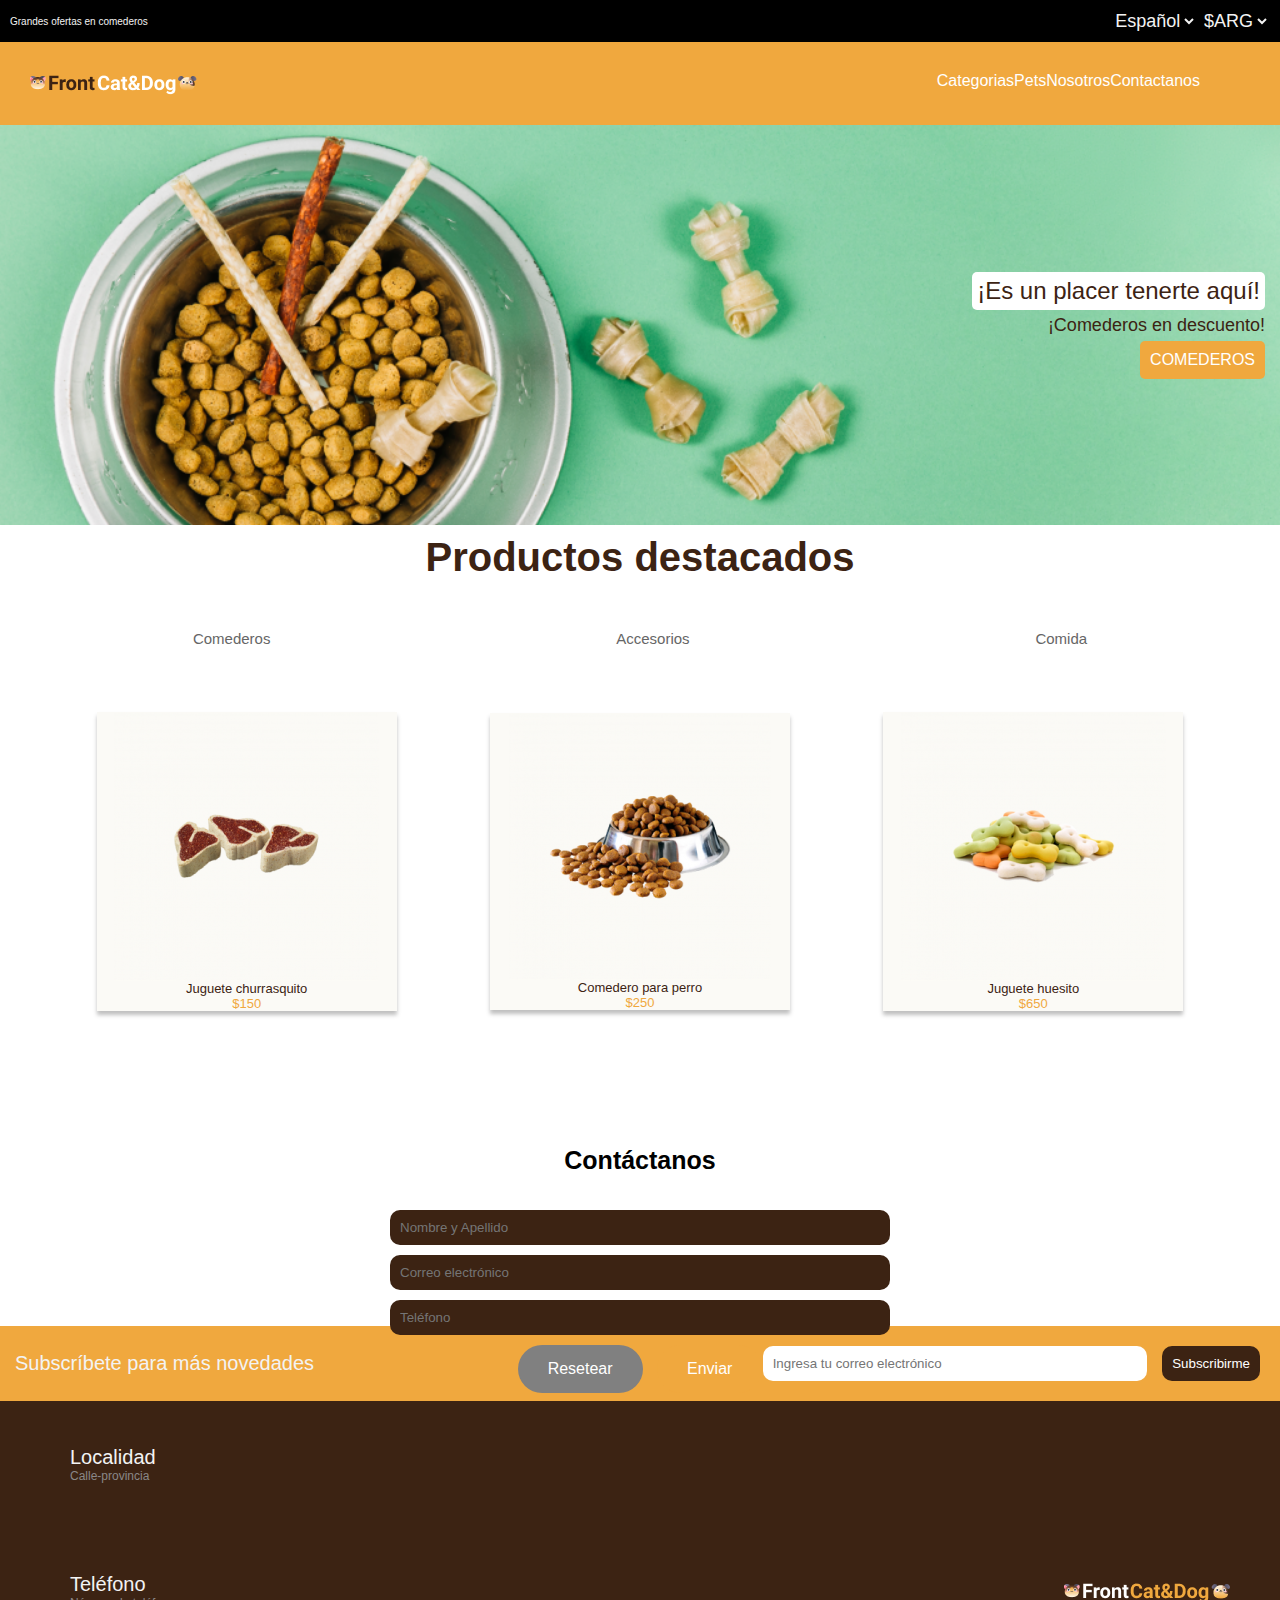
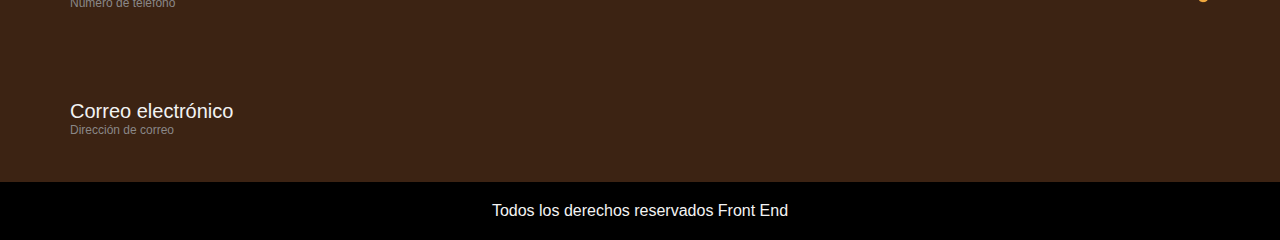
<file: Petshop_ultima_version/index.html>
<!DOCTYPE html>
<html lang="en">

<head>
    <meta charset="UTF-8">
    <meta http-equiv="X-UA-Compatible" content="IE=edge">
    <meta name="viewport" content="width=device-width, initial-scale=1.0">
    <title>Petshop</title>
    <link rel="stylesheet" href="https://cdnjs.cloudflare.com/ajax/libs/font-awesome/6.0.0-beta2/css/all.min.css"
        integrity="sha512-YWzhKL2whUzgiheMoBFwW8CKV4qpHQAEuvilg9FAn5VJUDwKZZxkJNuGM4XkWuk94WCrrwslk8yWNGmY1EduTA=="
        crossorigin="anonymous" referrerpolicy="no-referrer" />
    <link rel="stylesheet" href="css/style.css">
</head>

<body>
    <!-- inicio  -->
    <header>
        <div id="inicioC">
            <span>Grandes ofertas en comederos</span>
            <div class="inicioC__idioma">
                <select>
                    <option>Español</option>
                    <option>English</option>
                </select>
                <select>
                    <option>$ARG</option>
                    <option>$USD</option>
                </select>
            </div>
        </div>

        <nav>
            <img src="img/Logo.png">

            <div id="inicioC__nav">
                <i class="fas fa-paw"></i><a href="#"> Categorias</a>

                <i class="fas fa-paw"></i><a href="#"> Pets</a>

                <i class="fas fa-paw"></i><a href="#"> Nosotros</a>

                <i class="fas fa-paw"></i><a href="#"> Contactanos</a>

            </div>
            <i class="fas fa-bars triple"></i>
        </nav>


    </header>

    <!-- cuerpo  -->

    <div id="img_principal">
        <span id="tit_imgp">¡Es un placer tenerte aquí!</span>
        <span id="text_imgp">¡Comederos en descuento!</span>
        <button>COMEDEROS</button>
    </div>

    <div id="productos_destacados">
        <span><i class="fas fa-paw"></i></span>
        <h1>Productos destacados</h1>
        <div>
            <a href="">Comederos</a>
            <a href="">Accesorios</a>
            <a href="">Comida</a>
        </div>
    </div>
    <section class="tarjetas">
        <div class="card">
            <img src="img/churrasquito.png" alt="Juguete para perro">
            <p class="producto_card">Juguete churrasquito</p>
            <p class="precio_card">$150</p>
        </div>

        <div class="card">
            <img src="img/comedero.png" alt="Comedero de perro">
            <p class="producto_card">Comedero para perro</p>
            <p class="precio_card">$250</p>
        </div>

        <div class="card">
            <img src="img/Huesito.png" alt="Jueguete hueso">
            <p class="producto_card">Juguete huesito</p>
            <p class="precio_card">$650</p>
        </div>
    </section>

    <section id="contacto">
        <h2 id="tit_contacto">Contáctanos</h2>
        <form action="" method="post">
            <ul>
                <li type=none>
                    <input type="text" class="form_contacto" name="user_name" placeholder="Nombre y Apellido">
                </li>
                <li type=none>
                    <input type="email" class="form_contacto" name="user_mail" placeholder="Correo electrónico">
                </li>
                <li type=none>
                    <input type="text" class="form_contacto" name="user_tel" placeholder="Teléfono" >
                </li>
            </ul>
        </form>
        <div id="botones">
            <span>
                <input class="button_reset_contacto" type="reset" value="Resetear">
            </span>

            <span>
                <input class="button_submit_contacto" type="submit" value="Enviar">
            </span>
        </div>
    </section>

    <section id="suscripcion">
        <div>
            <i class="far fa-envelope"></i>
            <span>Subscríbete para más novedades</span>
        </div>
        <form method="post"  action="" id="form_suscripcion">
            <input  class= "placeholder_suscripcion" type="email" placeholder="Ingresa tu correo electrónico" name="Correo electrónico">
            <input  class="boton_suscripcion"type="submit" value="Subscribirme">
        </form>
    </section>

    <footer>
        <div id="footer2">
            <section class="informacion">
                <div class="item_informacion">
                    <i class="fas fa-map-marker-alt fa-3x icon-cog img_item_informacion"></i>
                    <div class="det_item_informacion">
                        <p class="tit_informacion">Localidad </p>
                        <p class="desc_informacion"> Calle-provincia</p>
                    </div>
                </div>
                <div class="item_informacion">
                    <i class="fas fa-phone-alt fa-3x icon-cog img_item_informacion"></i>
                    <div class="det_item_informacion">
                        <p class="tit_informacion">Teléfono </p>
                        <p class="desc_informacion"> Número de teléfono</p>
                    </div>
                </div>
                <div class="item_informacion">
                    <i class="fas fa-at fa-3x icon-cog img_item_informacion"></i>
                    <div class="det_item_informacion">
                        <p class="tit_informacion">Correo electrónico </p>
                        <p class="desc_informacion"> Dirección de correo</p>
                    </div>
                </div>
            </section>
            <div id="logo_fin"><img src="img/logofin.png"></div>
        </div>
        <div class="copyright">Todos los derechos reservados Front End</div>
    </footer>

</body>

</html>
</file>
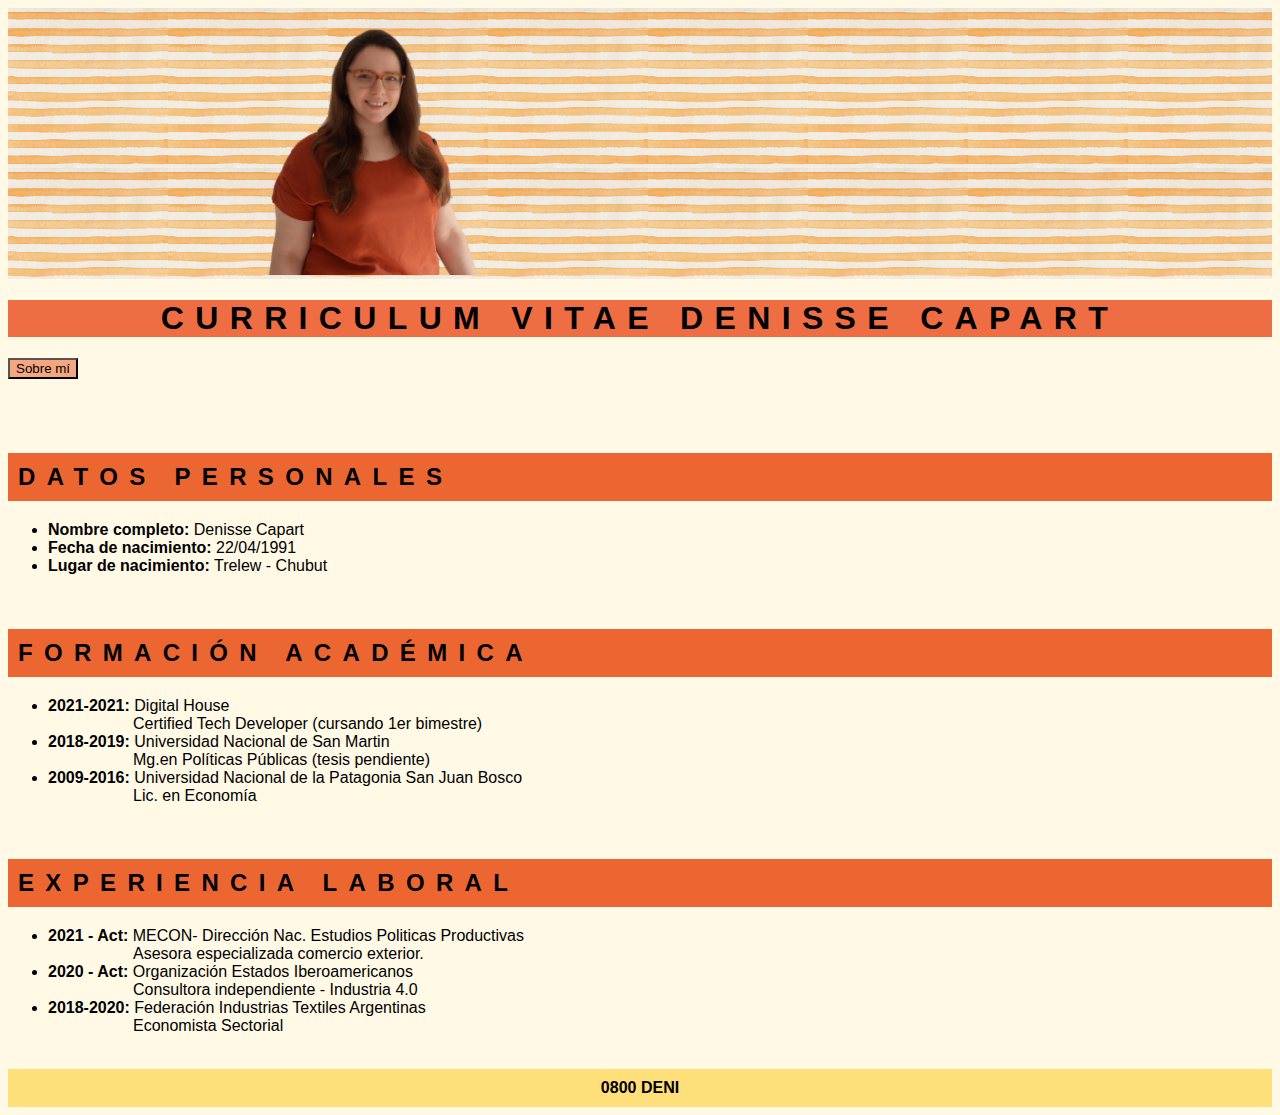
<file: CV/root/index.html>
<!DOCTYPE html>
<html lang="en">
<head>
    <meta charset="UTF-8">
    <meta http-equiv="X-UA-Compatible" content="IE=edge">
    <meta name="viewport" content="width=device-width, initial-scale=1.0">
    <title>CV Capart</title>
    <link href="css/style.css" rel="stylesheet">
    <link rel="stylesheet" href="https://cdnjs.cloudflare.com/ajax/libs/font-awesome/6.0.0-beta2/css/all.min.css" integrity="sha512-YWzhKL2whUzgiheMoBFwW8CKV4qpHQAEuvilg9FAn5VJUDwKZZxkJNuGM4XkWuk94WCrrwslk8yWNGmY1EduTA==" crossorigin="anonymous" referrerpolicy="no-referrer" />
</head>

<body>  
<header>
    <div id="imgf"><img id="foto" src="img/deni3.png" alt="foto mía"></div>
    
</header>

<h1> CURRICULUM VITAE DENISSE CAPART </h1> 
<nav> <a href="sobremi.html"><input class="boton" type="button" value="Sobre mí"></a> </nav>
<br>
<br>  
<br> 
<h2>DATOS PERSONALES</h2>
<ul>
    <li> <span class="bold">Nombre completo:</span> Denisse Capart</li>
    <li> <span class="bold">Fecha de nacimiento:</span> 22/04/1991</li>
    <li> <span class="bold">Lugar de nacimiento:</span> Trelew - Chubut</li>
</ul>

<br>
<h2>FORMACIÓN ACADÉMICA</h2>
<ul>
    <li> <span class="bold">2021-2021:</span> <span>   Digital House </span><br><span class="tab"> Certified Tech Developer (cursando 1er bimestre)</span></li>
    <li> <span class="bold">2018-2019:</span> <span> Universidad Nacional de San Martin </span><br><span class="tab">Mg.en Políticas Públicas (tesis pendiente)</span></li>
    <li> <span class="bold">2009-2016:</span> <span> Universidad Nacional de la Patagonia San Juan Bosco </span><br> <span class="tab">Lic. en Economía</span></li>
</ul>
<br>

<h2>EXPERIENCIA LABORAL</h2>
<ul>
    <li> <span class="bold">2021 - Act:</span> <span> MECON- Dirección Nac. Estudios Politicas Productivas </span><br><span class="tab"> Asesora especializada comercio exterior.</span></li>
    <li> <span class="bold">2020 - Act:</span> <span> Organización Estados Iberoamericanos </span><br><span class="tab">Consultora independiente - Industria 4.0</span></li>
    <li> <span class="bold">2018-2020:</span> <span> Federación Industrias Textiles Argentinas </span><br><span class="tab">Economista Sectorial </span></li>
</ul>

<br>
<footer class="bold flexbox"> 
    <div>0800 DENI
    <a href=https://www.linkedin.com/in/denisse-capart><i class="fa-brands fa-linkedin icon fa-2x icon-cog" ></i></a>
    <a href=https://www.instagram.com/dcapart><i class="fa-brands fa-instagram icon fa-2x icon-cog"></i></a>
    <a href=https://github.com/Deni-sys><i class="fab fa-github-square icon fa-2x icon-cog "></i></a>
    </div> 
</footer>    


</body>
</html>
</file>
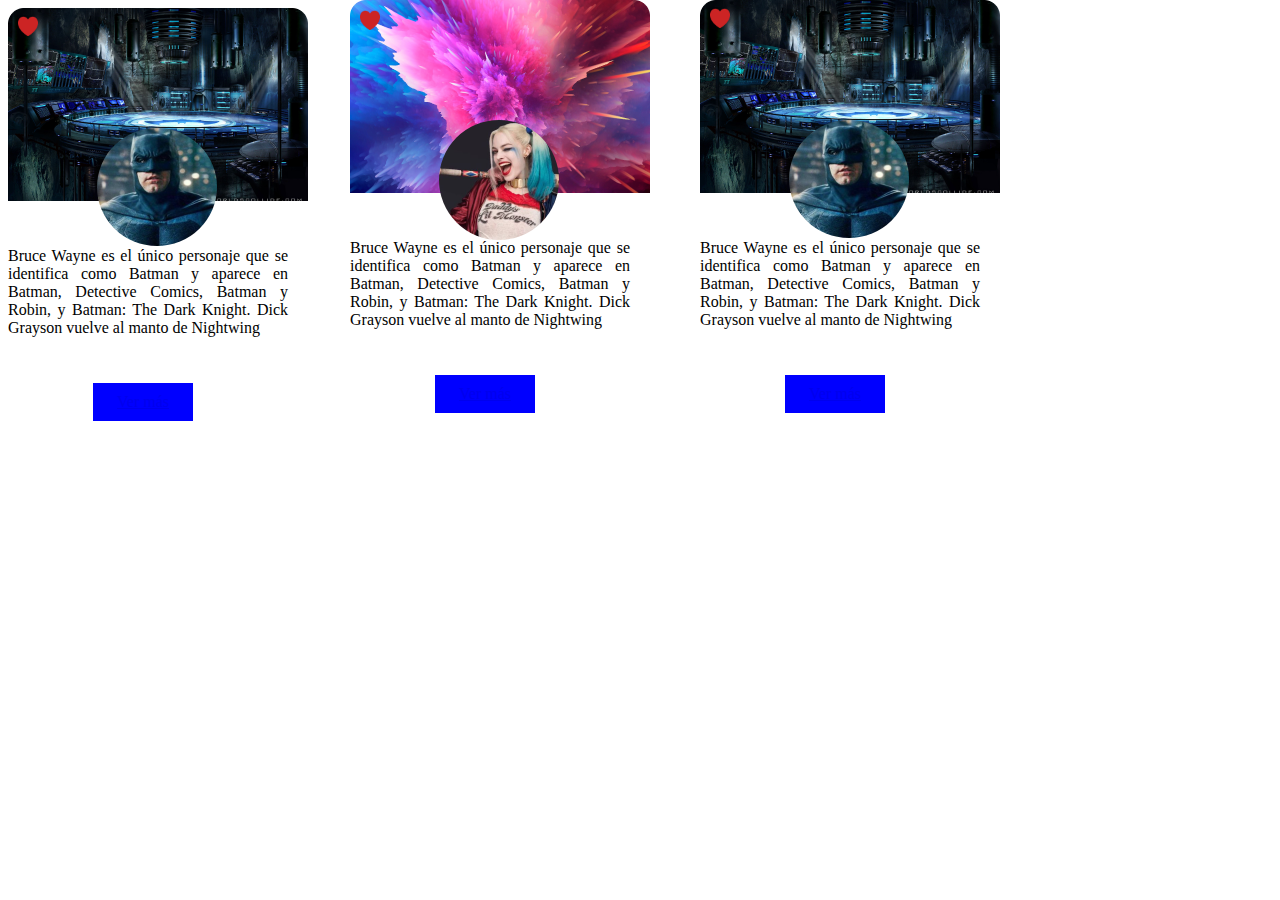
<file: Heroes/root/index.html>
<!DOCTYPE html>
<html lang="en">
<head>
    <meta charset="UTF-8">
    <meta http-equiv="X-UA-Compatible" content="IE=edge">
    <meta name="viewport" content="width=device-width, initial-scale=1.0">
    <title>Heroes</title>
    <link href="css/style.css" rel="stylesheet">
</head>
<body>
    <header>

    </header>

    <section>
        <header class="t13">
            <img class="cora" src="img/cora2.png">
            <img class="foto" src="img/bat.png">
        </header>
        <p class="tex">Bruce Wayne es el único personaje que se identifica como Batman y aparece en Batman, Detective Comics, Batman y Robin, y Batman: The Dark Knight. Dick Grayson vuelve al manto de Nightwing        </p>
        <footer class="fot"> <a href=#> Ver más</a></footer>
    </section>

    <section id="tar2">
        <header class="t2">
            <img class="cora" src="img/cora2.png">
            <img class="foto" src="img/hq.png">
        </header>
        <p class="tex">Bruce Wayne es el único personaje que se identifica como Batman y aparece en Batman, Detective Comics, Batman y Robin, y Batman: The Dark Knight. Dick Grayson vuelve al manto de Nightwing        </p>
        <footer class="fot"> <a href=#> Ver más</a></footer>
    </section>

    <section id="tar3">
        <header class="t13">
            <img class="cora" src="img/cora2.png">
            <img class="foto" src="img/bat.png">
        </header>
        <p class="tex">Bruce Wayne es el único personaje que se identifica como Batman y aparece en Batman, Detective Comics, Batman y Robin, y Batman: The Dark Knight. Dick Grayson vuelve al manto de Nightwing        </p>
        <footer class="fot"> <a href=#> Ver más</a></footer>
    </section>

    <footer></footer>
</body>
</html>
</file>
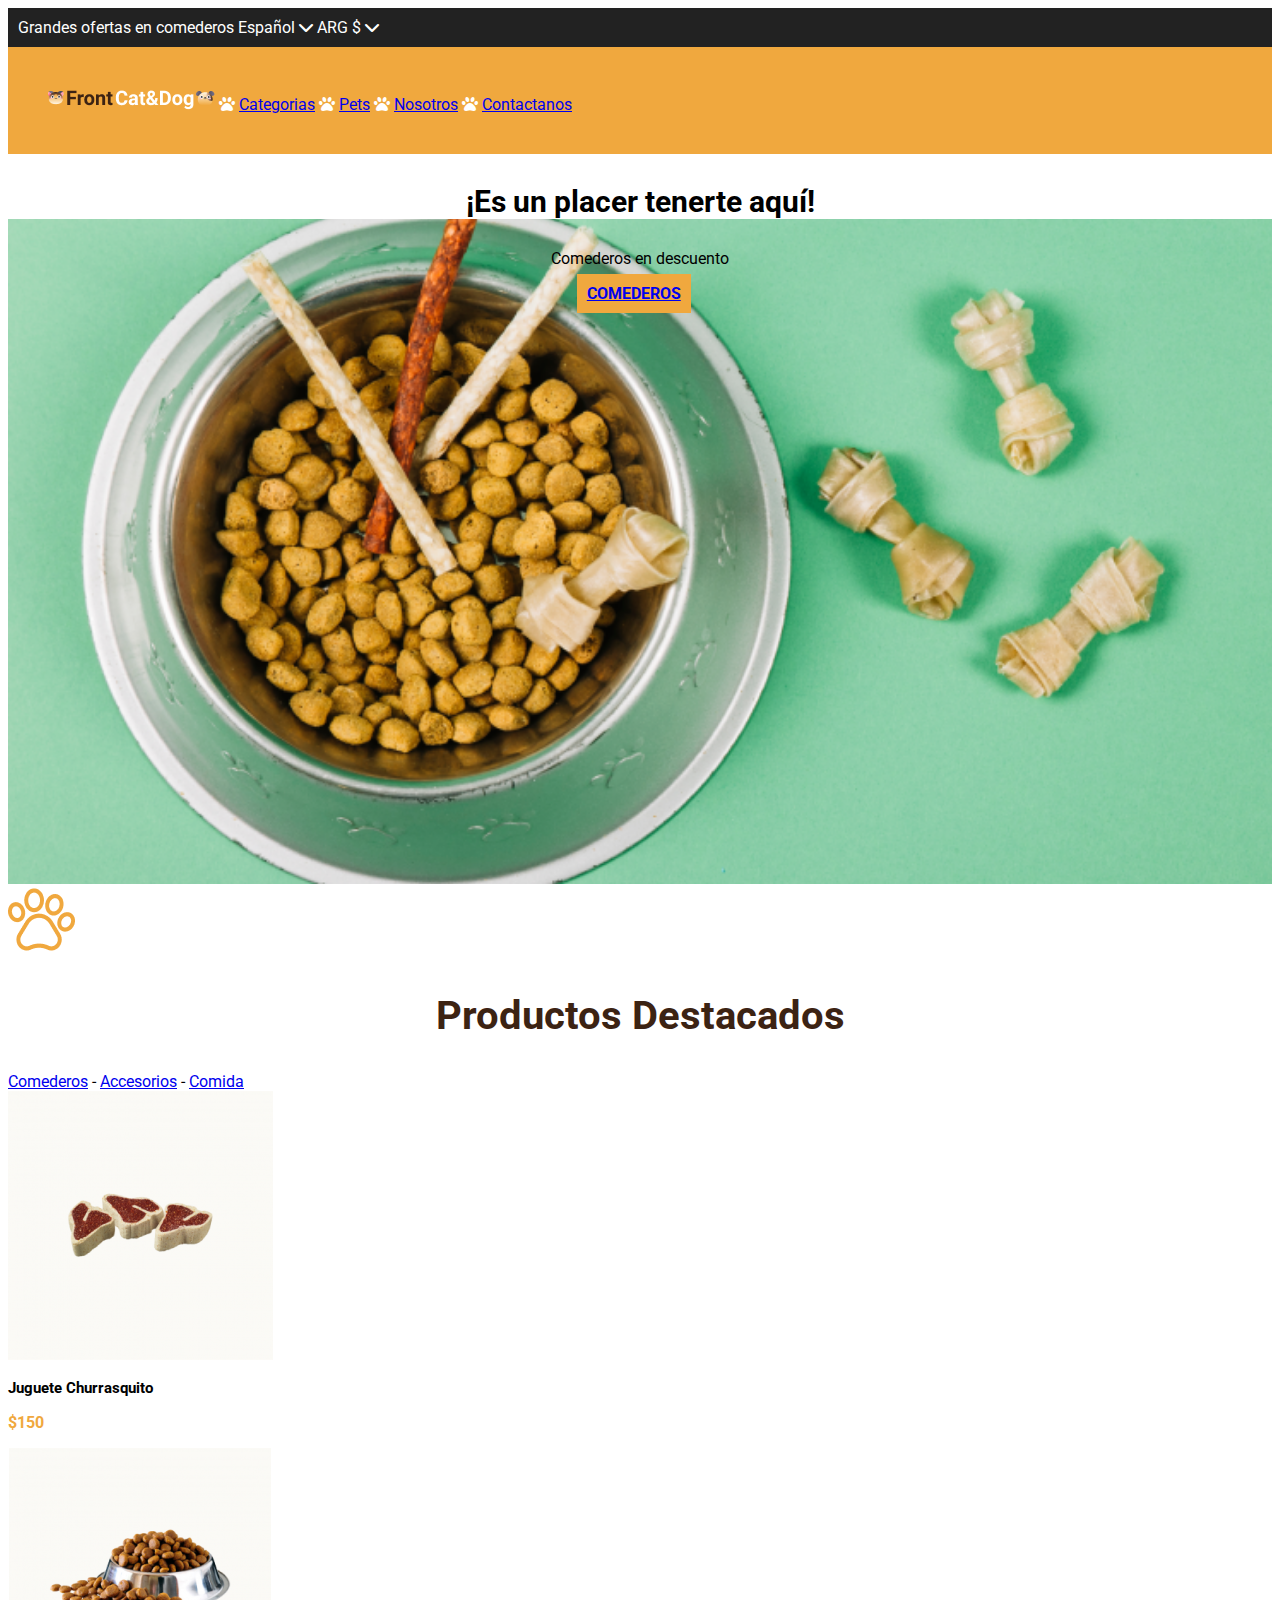
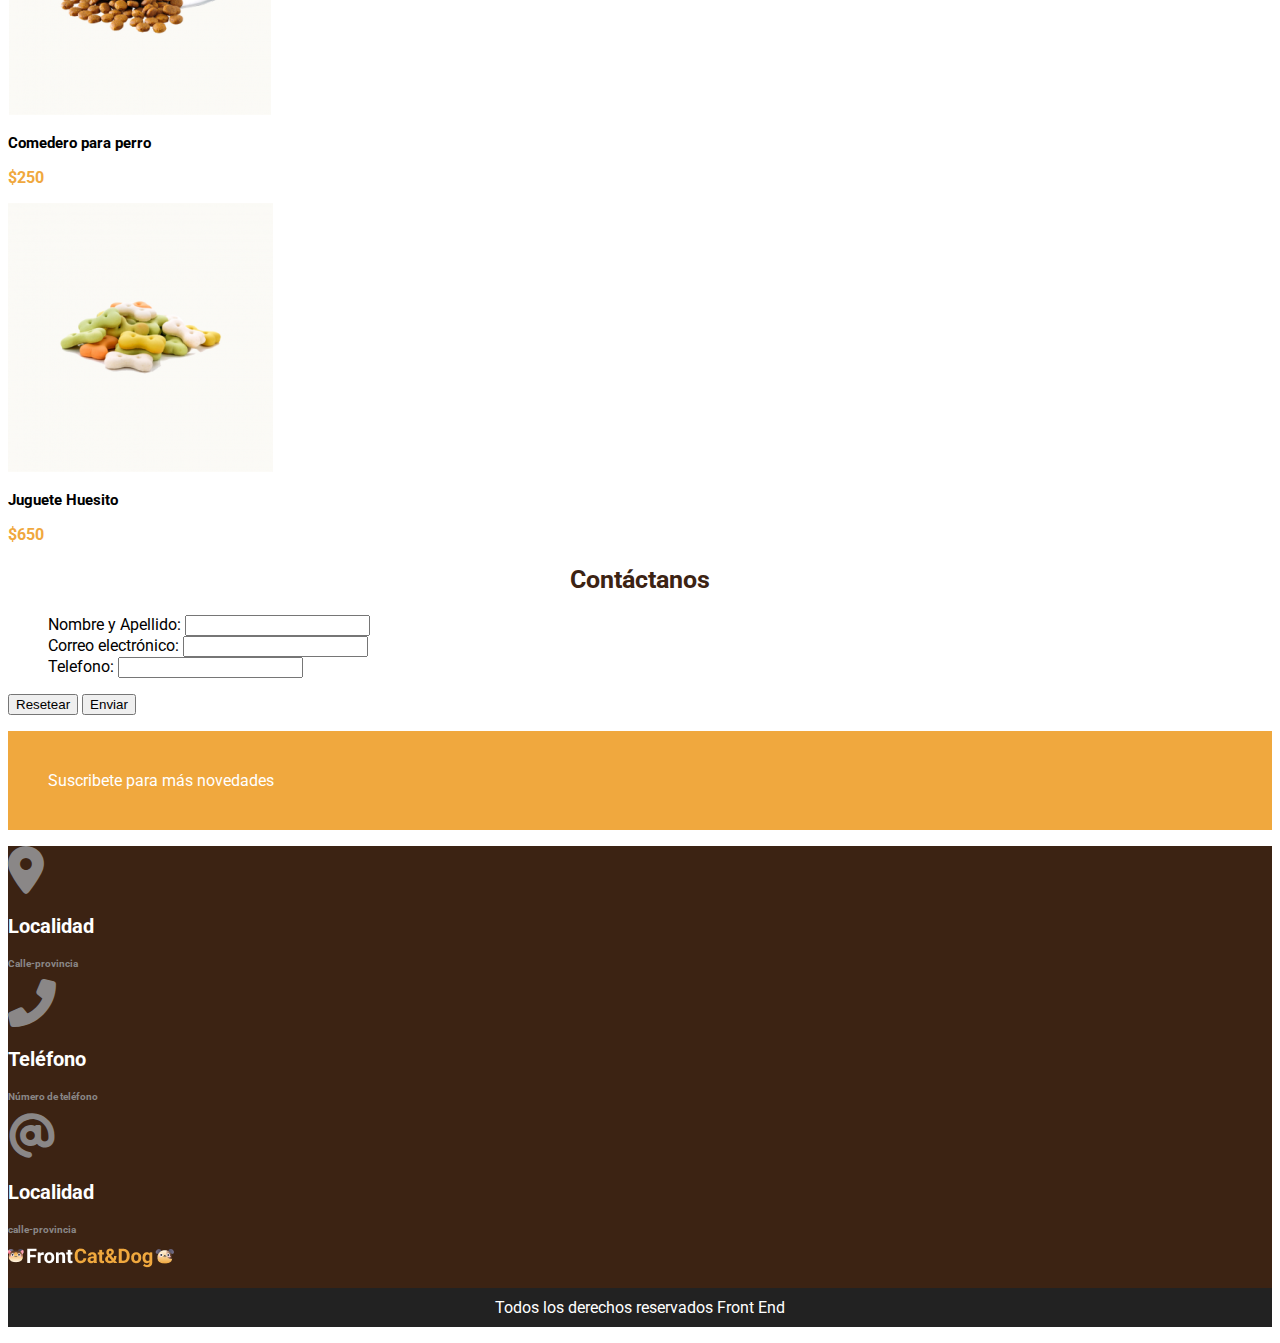
<file: Petshop/root/index.html>
<!DOCTYPE html>
<html lang="en">
<head>
    <meta charset="UTF-8">
    <meta http-equiv="X-UA-Compatible" content="IE=edge">
    <meta name="viewport" content="width=device-width, initial-scale=1.0">
    <link rel="preconnect" href="https://fonts.googleapis.com">
    <link rel="preconnect" href="https://fonts.gstatic.com" crossorigin>
    <link href="https://fonts.googleapis.com/css2?family=Roboto:wght@100&display=swap" rel="stylesheet">
    <link href="css/style.css" rel="stylesheet">
    <link rel="stylesheet" href="https://cdnjs.cloudflare.com/ajax/libs/font-awesome/6.0.0-beta2/css/all.min.css">

    <title>Petshop</title>
</head>
<body>
    <header>
        <nav id="inicio1">
            <span >Grandes ofertas en comederos</span>
            <span type=none>Español</span>
            <i class="fas fa-chevron-down"></i>
            <span type=none>ARG $</span>
            <i class="fas fa-chevron-down"></i>
        </nav>
        <nav id="inicio2">
            <img src="img/Logo.png">
            <i class="fas fa-paw"></i>        
            <a href="#"> Categorias</a>
            <i class="fas fa-paw"></i>
            <a href="#"> Pets</a>
            <i class="fas fa-paw"></i>
            <a href="#"> Nosotros</a>   
            <i class="fas fa-paw"></i>
        <a href="#"> Contactanos</a>
        </nav>   
    </header>  
    <div id= "img_principal">
        <p id="t1">¡Es un placer tenerte aquí! </p>
        <p id="t2">Comederos en descuento</p>
        <span id="t3"><a href="#">COMEDEROS</a></span>
    </div>

<img src="img/pawprint.png">
<h2 id="t4">Productos Destacados</h2>
<nav>
    <span><a href="#"> Comederos</a></span> 
    <span>-</span>
    <span><a href="#"> Accesorios</a></span> 
    <span>-</span>
    <span><a href="#"> Comida</a></span> 
   </nav>
<section>
<img src="img/churrasquito.png" alt="img churrasquito">
<p class="prod">Juguete Churrasquito</p><p class="precio">$150</p>
<img src="img/comedero.png" alt="img comedero">
<p class="prod">Comedero para perro </p><p class="precio">$250</p>
<img src="img/Huesito.png" alt="img huesito">
<p class="prod">Juguete Huesito </p><p class="precio">$650</p>

</section>
<section>
    <h2 id="t5">Contáctanos</h2>
    <form action="/conctac" method="post">
      <ul>
        <li type=none> 
        <label for="name">Nombre y Apellido:</label>
        <input type="text" id="name" name="user_name">
        </li>
        <li type=none>
        <label for="mail">Correo electrónico:</label>
        <input type="email" id="mail" name="user_mail">
        </li>
        <li type=none>
        <label for="tel">Telefono:</label>
        <input type="text" id="tel" name="user_tel">
        </li>
    </ul>
   </form>
   <span class="button">
    <button type="reset">Resetear</button>
   </span>

   <span class="button">
    <button type="submit">Enviar</button>
   </span>
</section>
<p id="fin" >Suscribete para más novedades</p>
 <footer>
  
    <i class="fas fa-map-marker-alt fa-3x icon-cog"></i>
    <p class="t6">Localidad </p><p class="t7"> Calle-provincia</p>
    <i class="fas fa-phone-alt fa-3x icon-cog"></i>
    <p class="t6">Teléfono </p><p class="t7"> Número de teléfono</p>
    <i class="fas fa-at fa-3x icon-cog"></i>
    <p class="t6">Localidad </p><p class="t7"> calle-provincia</p>
    <img src="img/logofin.png">    

    <p id="foot">Todos los derechos reservados Front End</p>
</footer>

</body>
</html>
</file>
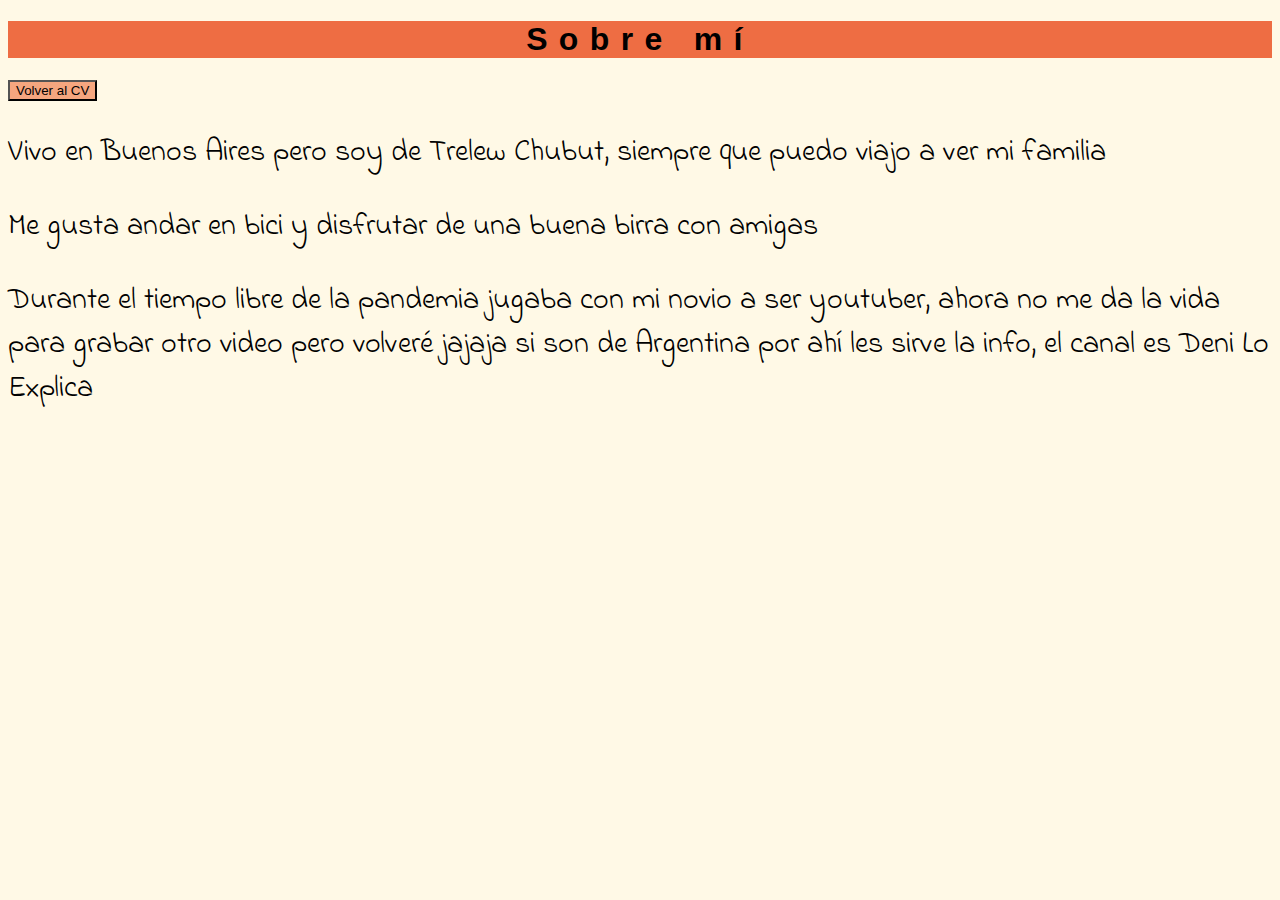
<file: CV/root/sobremi.html>
<!DOCTYPE html>
<html lang="en">
<head>
    <meta charset="UTF-8">
    <meta http-equiv="X-UA-Compatible" content="IE=edge">
    <meta name="viewport" content="width=>, initial-scale=1.0">
    <link href="css/style.css" rel="stylesheet">   
    <link rel="preconnect" href="https://fonts.googleapis.com">
    <link rel="preconnect" href="https://fonts.gstatic.com" crossorigin>
    <link href="https://fonts.googleapis.com/css2?family=Indie+Flower&display=swap" rel="stylesheet">
    <title>Sobre mi</title>
</head>
<body>
    <header>
        <h1>Sobre mí</h1>
        <nav> <a href="index.html"><input class="boton" type="button" value="Volver al CV"></a> </nav>
    </header>
<section>
    <p>Vivo en Buenos Aires pero soy de Trelew Chubut, siempre que puedo viajo a ver mi familia</p>
    <p>Me gusta andar en bici y disfrutar de una buena birra con amigas</p>
    <p>Durante el tiempo libre de la pandemia jugaba con mi novio a ser youtuber,
         ahora no me da la vida para grabar otro video pero volveré jajaja si son de Argentina por ahí les sirve la info, el canal es Deni Lo Explica</p>
</section>
</body>
</html>
</file>
<file: Petshop_ultima_version/css/style.css>
/********** BODY **********/
* { box-sizing: border-box;
    margin: 0px;
    border: 0px;
    padding: 0px;
    font-family: sans-serif
}

body{
    font-family: Roboto;
    width: 100%;
}


/********** HEADER **********/
header {
    display: flex;
    flex-direction: column;
    color: #F3F3F3;
    font-size: 14px;
}


#inicioC, #inicioC__nav {
    display: none;
    }

header nav{
    background-color:  #F0A83E;
    color:  #F3F3F3;
    display: flex;
    font-size: 16px;
    justify-content: space-between;
    padding: 30px;
}

header nav a{
    text-decoration: none;
    color: white;
  
}

/********** IMG PRINCIPAL **********/
#img_principal{
    background-image: url('../img/bowlbackground.png');
    background-size: cover;
    color: #3C2313;
    display: flex;
    flex-direction: column;
    align-items: flex-end;
    padding: 30px 15px;
}

#tit_imgp{
    background-color: #FFFFFF;
    border-radius: 5px;
    font-size: 24px;
    font-weight: 500;
    padding: 5px;
    text-align: center;
    margin-bottom: 5px;
}

#text_imgp{
    font-size: 18px;
    font-weight: 500;
    padding-bottom: 5px;
}

button{
    background-color: #F0A83E;
    border-radius: 5px;
    border-style: none;
    color: #FFFFFF;
    font-size: 16px;
    padding: 10px;
}

#productos_destacados {
    background-color: #FFFFFF;
    text-align: center;
    font-family: sans-serif;
    margin: 10px 15px;  
}

#productos_destacados span{
    font-size: 32px;
    color: #F0A83E;
}

h1{
    color: #3C2313;
    font-size: 40px;
}

#productos_destacados div{
    display: flex;
    justify-content: space-around;
    padding:50px 5px ;
}

#productos_destacados a{
    color: #666666;
    text-decoration: none;
    font-size: 15px;
    font-weight: 500;
}

#productos_destacados a:visited{
    color: #666666;
}

/************* TARJETAS-CARDS ************/

.tarjetas{
    display: flex;
    flex-direction: column;
    justify-content: space-between;
    align-items: center;
}

.card{
    align-items: center;
    background-color: #FBFAF6;
    box-shadow: 0px 4px 4px rgba(0, 0, 0, 0.25);
    display: flex;
    flex-direction: column;
    margin: 5px;
    max-width: 300px;
}

.producto_card{
    color: #3C2313;
    font-size: 13px;
    font-weight: 500;
}

.precio_card{
    color: #F0A83E;
    font-weight: 500;
    font-size: 13px;
}

/************* CONTACTO ************/

#contacto {
    display: flex;
    flex-direction: column;
    align-items: center;
    padding: 100px;
    justify-content: space-around;
    height: 300px;

}

#tit_contacto {
  font-size: 40px;
  padding: 30px;
}

.form_contacto{
    background-color:  #3C2313;
    border-radius: 10px;
    border-style: none;
    color: white;
    font-family: sans-serif;
    margin: 5px;
    padding: 10px; 
    width: 500px;  
}

/********** SUSCRIPCION ********/
#suscripcion {
    background-color:  #F0A83E;
    color:  #F3F3F3;
    font-size: 20px;
    margin-top: 10px;
    text-align: center;
    padding: 15px;
    display: flex;
    flex-direction: column;
    justify-content: space-between;
    align-items: center;
}

.boton_suscripcion {
    background-color:  #3C2313;
    border-radius: 10px;
    border-style: none;
    color: white;
    font-family: sans-serif;
    margin: 5px;
    padding: 10px; 
}

.placeholder_suscripcion {
    background-color: white ;
    color: grey;
    font-family: sans-serif;
    margin: 5px;
    padding: 10px; 
    border-radius: 10px;
    border-style: none;
    width: 30vw;
}

.button_reset_contacto{
    background-color:  grey;
    color: white;
    border-radius: 40px;
    border-style: none;
    font-family: sans-serif;
    margin: 5px;
    padding: 15px 30px; 
    font-size: 16px;
}

.button_submit_contacto{
    background-color: #F0A83E ;
    border-radius: 40px;
    border-style: none;
    color: white;
    font-family: sans-serif;
    margin: 5px;
    padding: 15px 30px;
    font-size: 16px;
}
/*********** FOOTER **********/

footer{
    background-color:   #3C2313;
    color:  #F3F3F3;
    display: flex;
    flex-direction: column;
    justify-content: space-between;
}

 #footer2{
    display: flex;
    justify-content: space-between;
} 

#logo_fin {
    display: flex;
    align-items: center;
    padding-right: 50px;
}


.informacion{
    font-weight: 700;
    display: flex;
    flex-direction: column;
    align-items: flex-start;
   }

.item_informacion {
    display: flex;
    justify-content: flex-start;
    padding: 25px ;
}

.det_item_informacion {
    display: flex;
    flex-direction: column;
    padding: 20px;
}

.img_item_informacion{
    padding: 20px;
    padding-right: 5px;
}

.tit_informacion{
    font-size: 20px;
    font-weight: 500;
}
.desc_informacion{
    font-size: 12px;
    font-weight: 500;
    color: #8A8787;
}

.copyright{
    background-color: black;
    border-style: none;
    color: #F3F3F3;
    font-size: 16px;
    padding: 20px;
    text-align: center;
}


/****************** MEDIA QUERIES *********************************************************/

@media (min-width: 640px){

    /***** Languages bar *****/

    #inicioC, #inicioC__idioma {
        background-color: black;
        display: flex;
        font-size: 10px;
        justify-content: space-between;
        align-items: center;
        padding: 10px;
    }

    /***** Header nav *****/

    .triple {
        display: none}

    #inicioC__nav {
        display: flex;
        justify-content: flex-end;
        padding: 0px 50px;
        
    }
 /***** img principal*****/

    #img_principal{
        height: 400px;
        justify-content: center;
    }

    /***** tarjetas*****/

    /********** INTRO PRODUCTOS DESTACADOS **********/

#productos_destacados span{
    font-size: 48px;
}

#productos_destacados a{
    font-size: 15px;
    font-weight: 500;
}

/******** Section Cards *********/
.tarjetas{
    flex-direction: row;
    justify-content: space-around;
    align-items: center;
    margin-left: 50px;
    margin-right: 50px;
}

.card{
    width: 400px;
}

select{
        background-color: black;
        border-style: none;
        color: #F3F3F3;
        font-size: 18px;
}

    button:hover{
        background-color: #8A8787;
        border-style: none;
        color: #fff;
    }

    /* contacto*/

    #tit_contacto {
        font-size: 25px;}
/* SUSCRIPCION*/

#suscripcion {
    flex-direction: row;
}
}
</file>
<file: CV/root/css/style.css>
#foto {width: 400px;
    margin-left: 15%}
#pie {width: 20px}
#imgf {
    background-image:url('../img/fondo2.jpg');
    background-size: 10rem;
}
body { font-family: 'Open Sans', sans-serif; 
    background-color: rgba(255, 198, 11, 0.1)}
h1 {letter-spacing: 3mm;
    background-color: rgba(236, 93, 49, 0.9);
    text-align: center;}
ul {
    list-style-image: url(https://mdn.mozillademos.org/files/11981/starsolid.gif) ;
    margin-left: 1,5%; }
h2 {letter-spacing: 3mm;
    background-color: rgb(236, 102, 49);
    padding: 10px;
    }  
p {font-family: 'Indie Flower', cursive;
    font-size: 30px;}
footer {text-align: center; 
    background-color: rgba(255, 198, 11, 0.5);
    padding: 10px}
    
.bold {font-weight:bold}
.tab {margin-left: 85px}
.flexbox {
display:grid;
place-items: center;
vertical-align: middle;
text-align: center}
.icon-cog { color: rgb(236, 102, 49)}
.boton {background-color: rgba(235, 84, 24, 0.5)}
</file>
<file: Heroes/root/css/style.css>
/*tarjeta batman*/

.t13 {
    background-image: url("../img/fondobat.png");
    display: inline-block;
    height: 193px;
    width: cover;
    width: 300px;
}

#tar3 {
    display: inline-block;
    position: absolute;
    top: 0px;
    left: 700px;  

}

/*tarjeta hq*/

.t2 {
    background-image: url("../img/fondohq.png");
    display: inline-block;
    height: 193px;
    width: cover;
    width: 300px;
}
#tar2 {
    display: inline-block;
    position: absolute;
    top: 0px;
    left: 350px;  

}

/*comunes a todas las tarjetas*/
/*se podría poner una sola clase a las tarjetas y usar margin, ver cómo sería*/

.cora{
    position:relative;
    bottom: 90px;
    left: 10px;
    padding: 0px;
    margin: 0px;
    width: 20px; 
    height: 20px;
}

.foto{
    border-radius: 50%;
    position: relative;
    top: 120px;
    left:65px;
}

.tex{
    width: 280px;
    text-align: justify;
    position: relative;
    top: 30px;
}

.fot {
    background-color: blue;
    display: inline-block;
    height: 50x;
    width: 80px;
    color: white;
    position:relative;
    top: 60px;
    left: 85px;
    padding: 10px;
    text-align: center;
    
}

a:visited {text-decoration: none; 
color: white
}
</file>
<file: Petshop/root/css/style.css>
/*estilos para el nav inicial*/
#inicio1 {
    background-color: #222222;
    color: white;
    padding: 10px
}
#inicio2 {
    background-color: #F0A83E;
    color: white;
    padding: 40px
}

/*estilos imagen principal*/
#img_principal {
    background-image:url('../img/bowlbackground.png');
    background-size: cover;
    height: 700px;}
#t1 {
    background-color: white;
    font-weight: bold;
    font-size: 30px;
    text-align:center}

#t2 {
    text-align:center}
#t3 {
    background-color:#F0A83E ;
    font-weight:bold; 
    font-size: 16px;
    padding: 10px;
    margin: 45%}
/*estilos de las tarjetas de productos*/
#t4 {
    text-align:center;
    color:#3C2313;
    font-size: 40px;
    font-weight:bold; }
.prod {
    font-style: medium;
    font-weight:bold;     
    font-size: 15px}

.precio {
    color:#F0A83E ;
    font-weight:bold; 
    font-size: 16px}

/*estilo contacto*/
#t5 {color:#3C2313;
    text-align:center;
    font-weight:bold; 
    font-size: 25px;
}

#form1 {margin: 50%}
#fin{background-color: #F0A83E;
    color: white;
    padding: 40px
}
/*estilo footer*/
.icon-cog { color:#8A8787}
.t6 {color: white;
    font-weight:bold; 
    font-size: 20px;
}
.t7 {color: #8A8787;
    font-weight:bold; 
    font-size: 10px;
}
#foot {
    background-color: #222222;
    color: white;
    padding: 10px;
    text-align: center;
}
body {font-family: 'Roboto', sans-serif
}
footer{background-color: #3C2313;}

a:visited { 
    text-decoration: none; 
    color: white }
</file>
